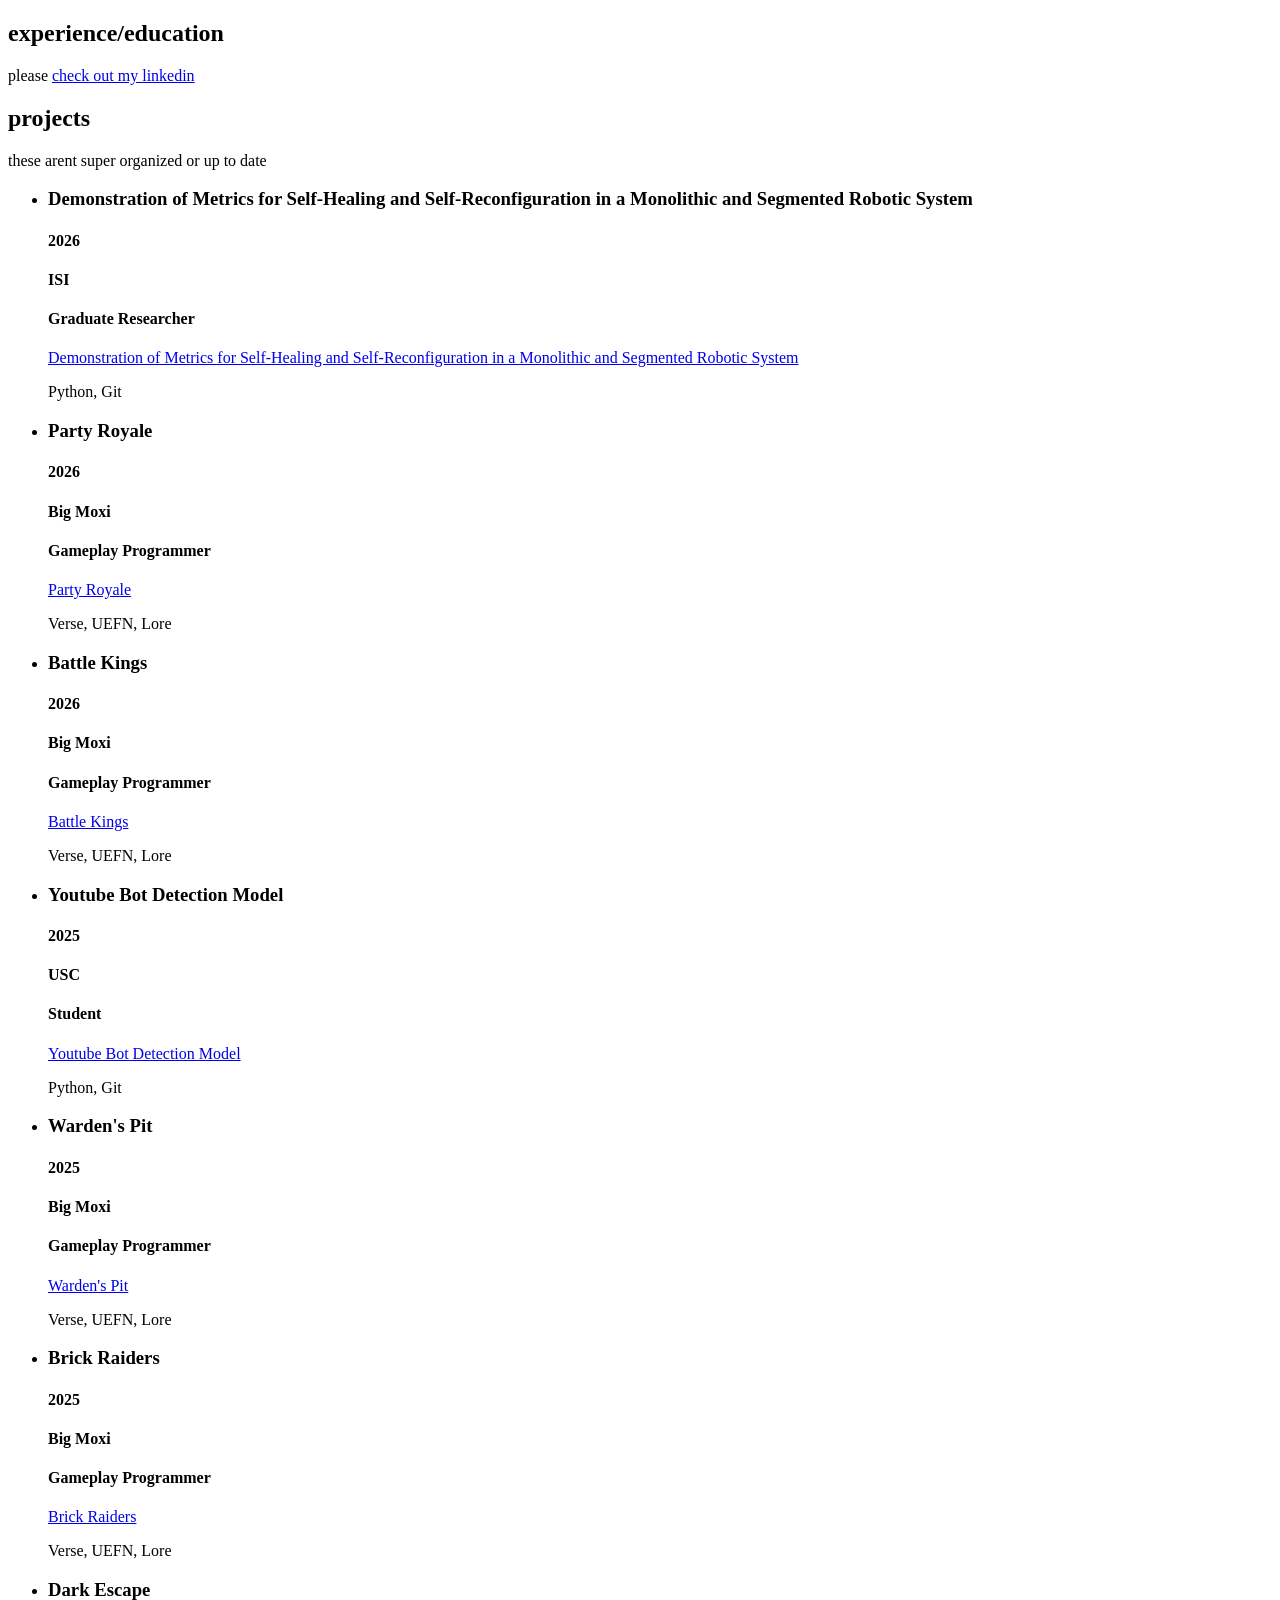
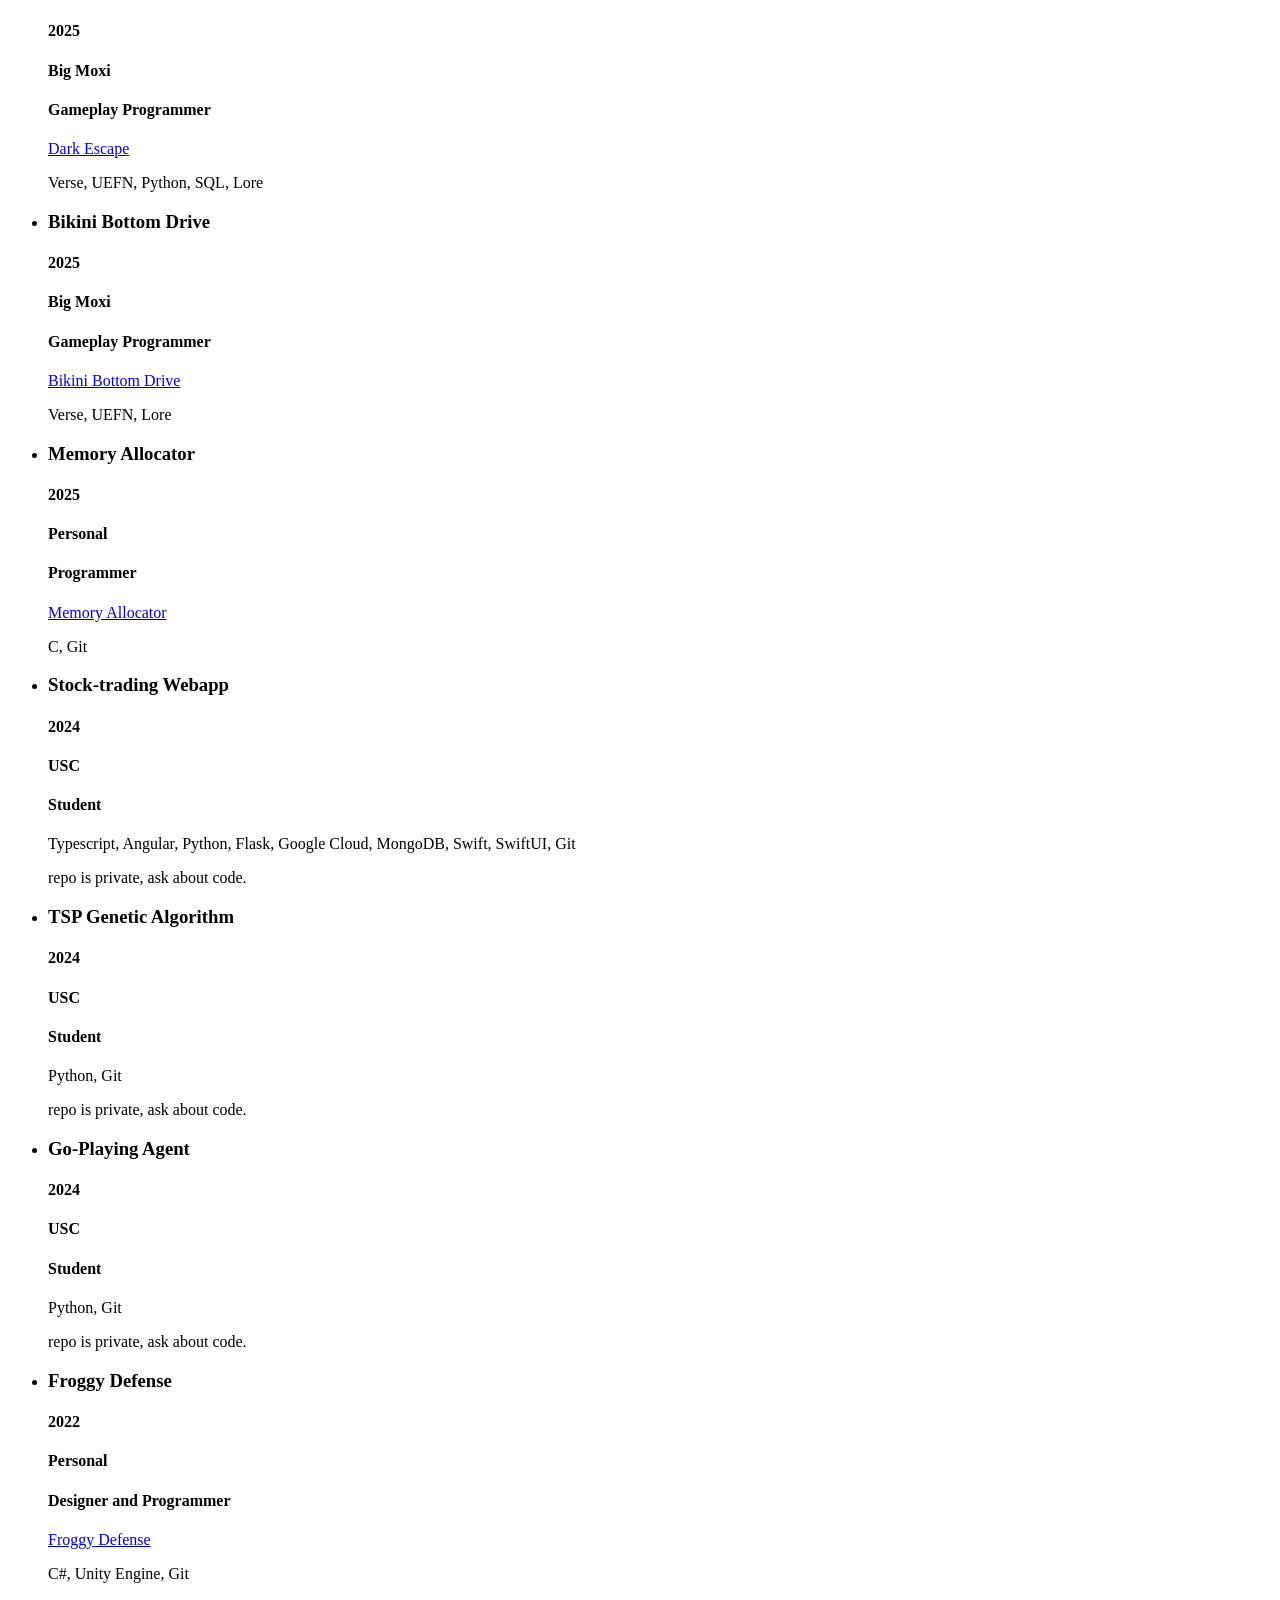
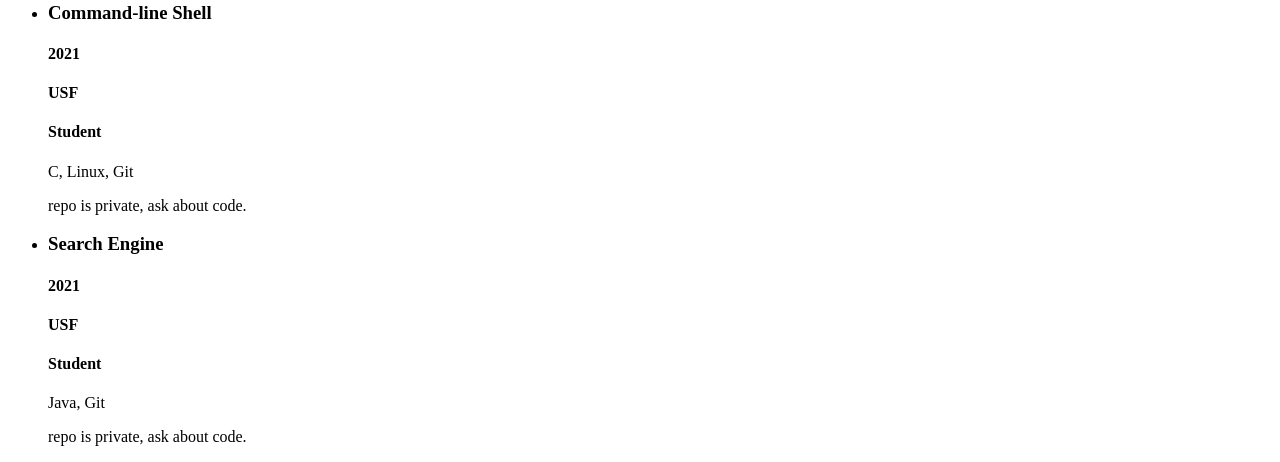
<file: index.html>
<!DOCTYPE html>
<script>
  class Project {
    constructor(name, year, org, role, link, lang, desc) {
      this.name = name; this.year = year; this.org= org; this.role = role; this.link = link; this.lang = lang; this.desc = desc;
    }

    MakeElem() {
      console.log("making project element - " + this.name);
      const item = document.createElement("li")
      item.setAttribute("class", ".proj-list-item");

      const frag = document.createDocumentFragment();
      const art = document.createElement("article");
      art.setAttribute("class", ".proj-art");

      const name = document.createElement("h3");
      name.innerHTML = this.name;
      name.setAttribute("class", ".proj-name");
      frag.appendChild(name);

      const year = document.createElement("h4");
      year.innerHTML = this.year;
      year.setAttribute("class", ".proj-year");
      frag.appendChild(year);

      const org = document.createElement("h4");
      org.innerHTML = this.org.abbr;
      org.setAttribute("class", ".proj-org " + ".org-" + org);
      frag.appendChild(org);

      const role = document.createElement("h4");
      role.innerHTML = this.role;
      org.setAttribute("class", ".proj-role");
      frag.appendChild(role);

      if (this.link != "") {
        const link = document.createElement("a");
        link.innerHTML = this.name;
        link.setAttribute("target", "_blank");
        link.href = this.link;
        link.setAttribute("class", ".proj-link");
        frag.appendChild(link);
      }

      if (this.lang != "") {
        const lang = document.createElement("p");
        lang.innerHTML = this.lang;
        lang.setAttribute("class", ".proj-lang");
        frag.appendChild(lang);
      }

      if (this.desc != "") {
        const desc = document.createElement("p");
        desc.innerHTML = this.desc;
        desc.setAttribute("class", ".proj-desc");
        frag.appendChild(desc);
      }

      // add to list
      const projectsList = document.getElementById("projects-list");
      art.appendChild(frag);
      item.appendChild(art);
      projectsList.appendChild(item);
    }
  }

  class Organization {
    constructor(name, abbr, prio) {
      this.name = name; this.abbr = abbr; this.prio = prio;
    }
  }

  const orgs = {
    usf: new Organization("University of San Francisco", "USF", 5),
    usc: new Organization("University of Southern California", "USC", 2),
    isi: new Organization("Information Sciences Institute", "ISI", 1),
    moxi: new Organization("Big Moxi Games", "Big Moxi", 3),
    personal: new Organization("Personal", "Personal", 4)
  }

  const projects = [
    new Project("Bikini Bottom Drive", 2025, orgs.moxi, "Gameplay Programmer",
      "https://www.fortnite.com/@spongebobplay/5218-8692-0070", 
      "Verse, UEFN, Lore", ""),
    new Project("Battle Kings", 2026, orgs.moxi, "Gameplay Programmer", 
      "https://www.fortnite.com/@puremoxi/1811-2641-4940", 
      "Verse, UEFN, Lore", ""),
    new Project("Party Royale", 2026, orgs.moxi, "Gameplay Programmer", 
      "https://www.fortnite.com/@puremoxi/1646-6782-5665",
      "Verse, UEFN, Lore", ""),
    new Project("Dark Escape", 2025, orgs.moxi, "Gameplay Programmer", 
      "https://www.fortnite.com/@puremoxi/7211-1501-2591",
      "Verse, UEFN, Python, SQL, Lore", ""),
    new Project("Brick Raiders", 2025, orgs.moxi, "Gameplay Programmer", 
      "https://www.fortnite.com/@puremoxi/6064-7188-7355",
      "Verse, UEFN, Lore", ""),
    new Project("Warden's Pit", 2025, orgs.moxi, "Gameplay Programmer", 
      "https://www.fortnite.com/@puremoxi/0361-3596-8415", 
      "Verse, UEFN, Lore", ""),
    new Project("Youtube Bot Detection Model", 2025, orgs.usc, "Student",
      "https://github.com/dsamia25/YoutubeBotDetector2",
      "Python, Git", ""),
    new Project("Froggy Defense", 2022, orgs.personal, "Designer and Programmer",
      "https://github.com/dsamia25/Froggy-Defense",
      "C#, Unity Engine, Git", ""),
    new Project("Demonstration of Metrics for Self-Healing and Self-Reconfiguration in a Monolithic and Segmented Robotic System", 2026, orgs.isi, "Graduate Researcher",
      "https://arc.aiaa.org/doi/10.2514/6.2026-2242",
      "Python, Git", ""),
    new Project("Memory Allocator", 2025, orgs.personal, "Programmer",
      "https://github.com/dsamia25/NewMemoryAllocator",
      "C, Git", ""),
    new Project("Search Engine", 2021, orgs.usf, "Student",
      "",
      "Java, Git", "repo is private, ask about code."),
    new Project("Go-Playing Agent", 2024, orgs.usc, "Student",
      "",
      "Python, Git", "repo is private, ask about code."),
    new Project("TSP Genetic Algorithm", 2024, orgs.usc, "Student",
      "",
      "Python, Git", "repo is private, ask about code."),
    new Project("Stock-trading Webapp", 2024, orgs.usc, "Student",
      "",
      "Typescript, Angular, Python, Flask, Google Cloud, MongoDB, Swift, SwiftUI, Git", "repo is private, ask about code."),
    new Project("Command-line Shell", 2021, orgs.usf, "Student",
      "",
      "C, Linux, Git", "repo is private, ask about code."),
  ]

  function BuildProjects() {
    projects.sort((a, b) => {
      if (a.year > b.year) {
        return -1;
      } else if (a.year < b.year) {
        return 1;
      }

      if (a.org.prio <= b.org.prio) {
        return -1;
      } else {
        return 1;
      }
    });
    projects.forEach((proj) => {
      proj.MakeElem();
    });
  }
</script>

<html>
  <body>
    <div id="experience">
      <h2>experience/education</h2>
      <p>please <a target="_blank" href="https://www.linkedin.com/in/david-samia">check out my linkedin</a></p>
    </div>
    <div id="projects", class=".proj-list">
      <h2>projects</h2>
      <p>these arent super organized or up to date</p>
      <ul id="projects-list">
        
      </ul>
    </div>
  </body>
  <script>
    BuildProjects();
  </script>
</html>
</file>
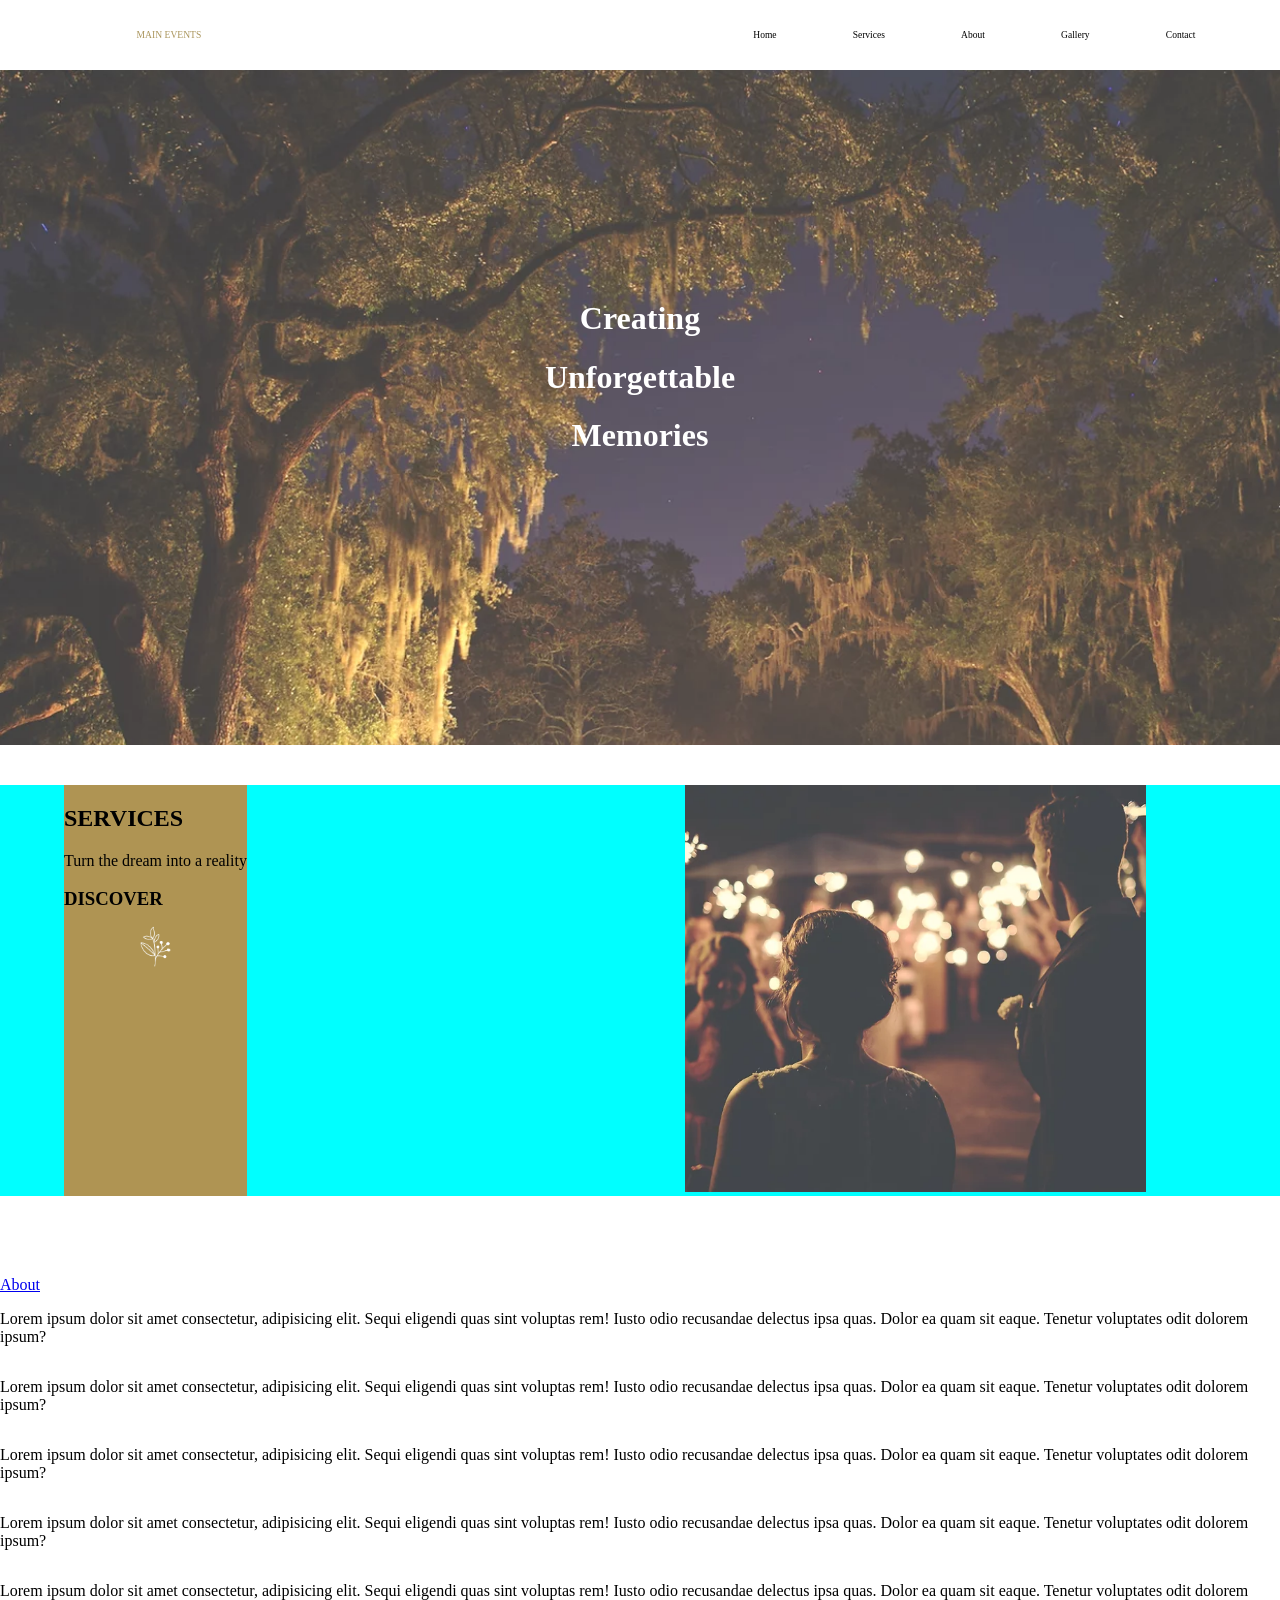
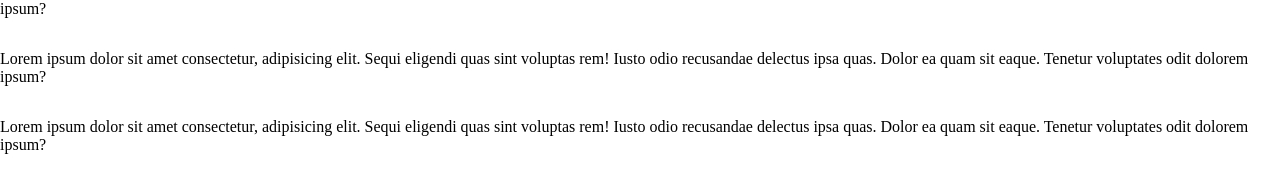
<file: Assignment1/index.html>
<!DOCTYPE html>
<html>
    <!-- Import css -->
    <head>
        <link rel="stylesheet" href="styles.css">
        <link rel="stylesheet" href="navbar-styles.css">
    </head>

    <!-- Main body -->
    <body>
        <div style="display:flex; flex-direction:column;">
            <!-- Head bar -->
            <!-- TODO: Make header stick to the top of the page. Follow while scrolling. -->

            <!-- TODO: Add Main Events title here-->

            <!-- Some sort of spacer -->

            <!-- TODO: Nav bar here. Style. Right align-->
            <div class="navbar-div sticky">
                <!-- Header section -->
                <div class="navbar-title-div">
                    <p class="navbar-title">MAIN EVENTS</p>
                </div>
                <!-- Link section-->
                <div class="navbar-links-div">
                    <!-- TODO: Style current active link to match the mustard color. -->
                    <a href="page2.html" class="navbar-link">Home</a>
                    <a href="page2.html" class="navbar-link">Services</a>
                    <a href="page2.html" class="navbar-link">About</a>
                    <a href="page2.html" class="navbar-link">Gallery</a>
                    <a href="page2.html" class="navbar-link">Contact</a>
                </div>
            </div>

            <!-- Main image/facecard with text in the middle -->
            <!-- TODO: Add the background image to the div -->
            <!-- TODO: Style div-->
            <div class="background-image">
                <!-- TODO: Style. Color, make each word on its own line, top margin smaller than bottom margin. -->
                <h1 class="header-text" style="margin-top: 18%;">Creating</h1>
                <h1 class="header-text">Unforgettable</h1>
                <h1 class="header-text">Memories</h1>

            </div>

            <!-- Row with 'Services' box and image -->
            <div class="services-row">
                <!-- 'Services' box section -->
                <div class="services-background-div">
                    <h2>SERVICES</h2>
                    <p>Turn the dream into a reality</p>
                    <h3 style="border: 1;">DISCOVER</h3>
                </div>
                <!-- Image section -->
                <div>
                    <img src="image1.png" alt="People looking at lights or something." width="70%">
                </div>
            </div>

            <!-- Testimonial section -->
            <div>
                
            </div>

            <!-- Background image with 'Gallery' box overlayed on the right side. -->
            <div>

            </div>

            <!-- Footer -->
            <div>
                
            </div>



            <h1>Immgjhgage Here</h1>
            <a href="page2.html" class="">About</a>
            <p>Lorem ipsum dolor sit amet consectetur, adipisicing elit. Sequi eligendi quas sint voluptas rem! Iusto odio recusandae delectus ipsa quas. Dolor ea quam sit eaque. Tenetur voluptates odit dolorem ipsum?</p>
            <p>Lorem ipsum dolor sit amet consectetur, adipisicing elit. Sequi eligendi quas sint voluptas rem! Iusto odio recusandae delectus ipsa quas. Dolor ea quam sit eaque. Tenetur voluptates odit dolorem ipsum?</p>
            <p>Lorem ipsum dolor sit amet consectetur, adipisicing elit. Sequi eligendi quas sint voluptas rem! Iusto odio recusandae delectus ipsa quas. Dolor ea quam sit eaque. Tenetur voluptates odit dolorem ipsum?</p>
            <p>Lorem ipsum dolor sit amet consectetur, adipisicing elit. Sequi eligendi quas sint voluptas rem! Iusto odio recusandae delectus ipsa quas. Dolor ea quam sit eaque. Tenetur voluptates odit dolorem ipsum?</p>
            <p>Lorem ipsum dolor sit amet consectetur, adipisicing elit. Sequi eligendi quas sint voluptas rem! Iusto odio recusandae delectus ipsa quas. Dolor ea quam sit eaque. Tenetur voluptates odit dolorem ipsum?</p>
            <p>Lorem ipsum dolor sit amet consectetur, adipisicing elit. Sequi eligendi quas sint voluptas rem! Iusto odio recusandae delectus ipsa quas. Dolor ea quam sit eaque. Tenetur voluptates odit dolorem ipsum?</p>
            <p>Lorem ipsum dolor sit amet consectetur, adipisicing elit. Sequi eligendi quas sint voluptas rem! Iusto odio recusandae delectus ipsa quas. Dolor ea quam sit eaque. Tenetur voluptates odit dolorem ipsum?</p>
        </div>
    </body>
</html>
</file>
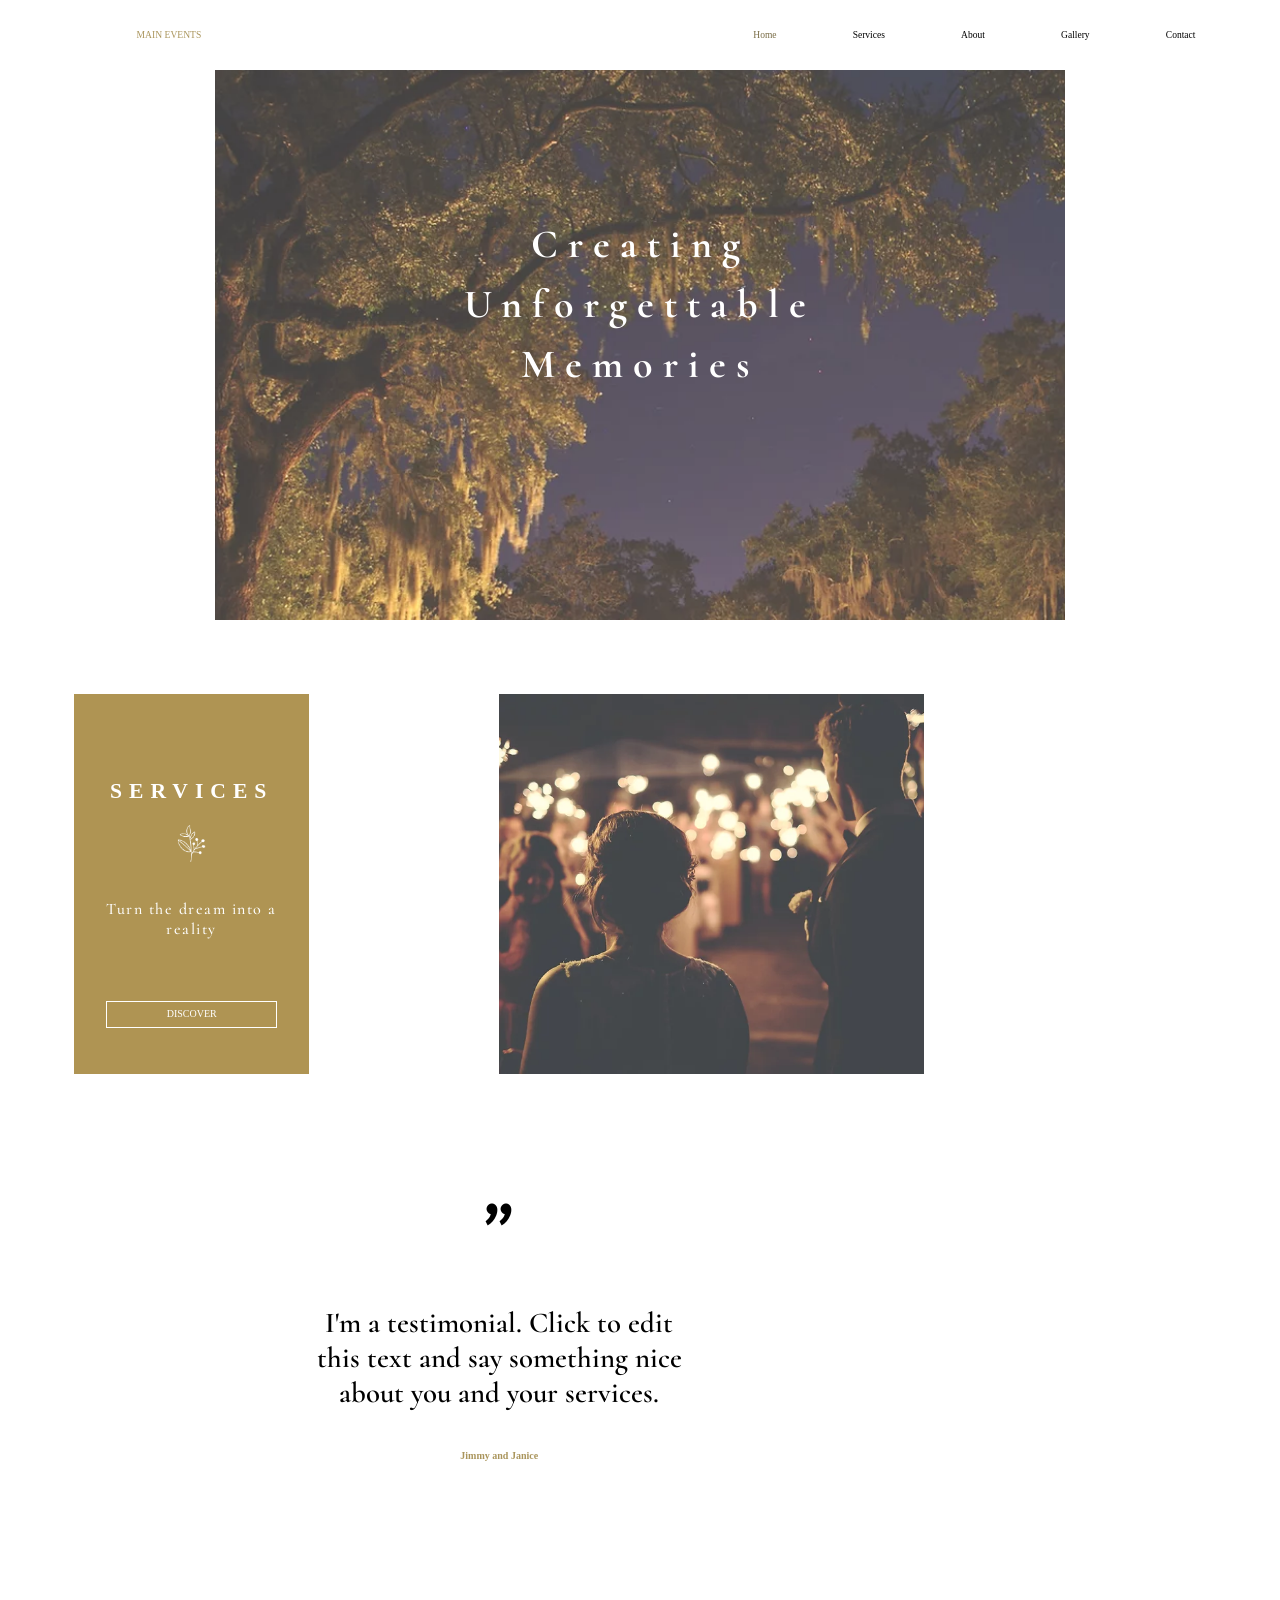
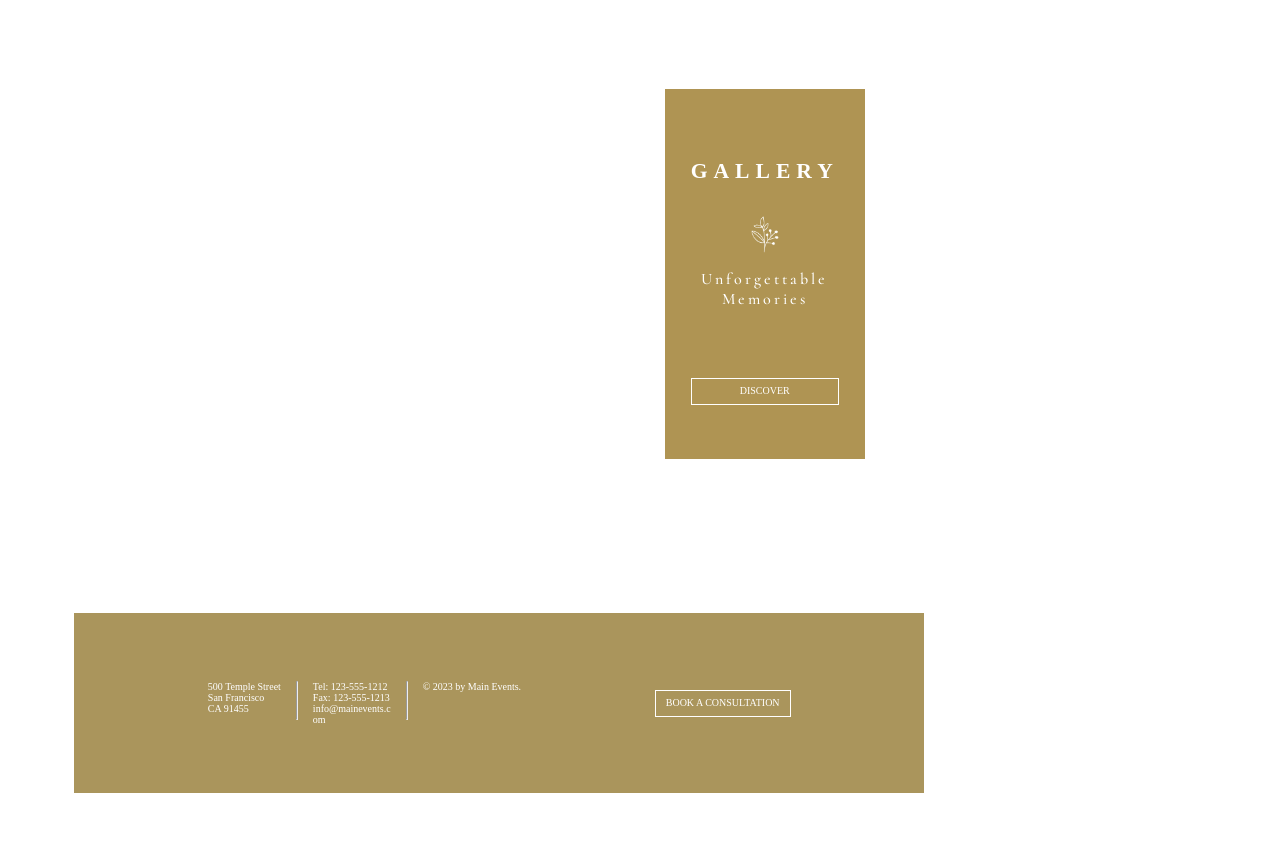
<file: Assignment1butwithasupersecretnameafteritsonoonecanguessthegithubpagesname/index.html>
<!DOCTYPE html>
<html>
    <!-- Import css -->
    <head>
        <link rel="stylesheet" href="styles.css">
        <link rel="stylesheet" href="https://fonts.googleapis.com/css?family=Cormorant|Catamaran">
    </head>

    <!-- Main body -->
    <body>
        <div style="display:flex; flex-direction:column;">
            <!-- Head bar -->
            <div class="navbar-div sticky">
                <!-- Header section -->
                <div class="navbar-title-div">
                    <p class="navbar-title">MAIN EVENTS</p>
                </div>
                <!-- Link section-->
                <div class="navbar-links-div">
                    <!-- TODO: Style current active link to match the mustard color. -->
                    <a target="_blank" href="page2.html#home" class="navbar-link" style="color:#786b44">Home</a>
                    <a target="_blank" href="page2.html#services" class="navbar-link">Services</a>
                    <a target="_blank" href="page2.html#about" class="navbar-link">About</a>
                    <a target="_blank" href="page2.html#gallery" class="navbar-link">Gallery</a>
                    <a target="_blank" href="page2.html#contact" class="navbar-link">Contact</a>
                </div>
            </div>

            <!-- Main image/facecard with text in the middle -->
            <div class="header-background-image">
                <h1 class="header-text">Creating<br>Unforgettable<br>Memories</h1>
            </div>

            <div class="body-div">
                <!-- Row with 'Services' box and image -->
                <div class="services-row">
                    <!-- 'Services' box section -->
                    <div class="services-card">
                        <div class="services-card-text-container">
                            <h1 class="services-card-text" style="margin-top: 85px;">SERVICES</h1>
                            <p class="services-card-text" style="margin-top: 80px;">Turn the dream into a<br>reality</p>
                            <a target="_blank" href="page2.html#services" class="card-button">DISCOVER</a>
                        </div>
                    </div>
                    <!-- Image section -->
                    <img class="services" src="/Assignment1butwithasupersecretnameafteritsonoonecanguessthegithubpagesname/img/image1.png" alt="People looking at lights or something.">
                </div>

                <!-- Testimonial section -->
                <div class="testimonial-section">
                    <!-- TODO: Fix the vertical height between the " and the rest of the things. -->
                    <p class="testimonial-text" style="font-family: Catamaran; font-size: 5em;">"</p>
                    <p class="testimonial-text">I'm a testimonial. Click to edit<br>this text and say something nice<br>about you and your services.</p>
                    <h3 class="testimonial-names">Jimmy and Janice</h3>
                </div>

                <!-- Background image with 'Gallery' box overlayed on the right side. -->
                <div class="gallery-div">
                    <div class="gallery-card">
                        <div class="services-card-text-container">
                            <h1 class="gallery-card-text" style="margin-top: 70px">GALLERY</h1>
                            <p class="gallery-card-text" style="margin-top: 70px">Unforgettable<br>Memories</p>
                            <a target="_blank" href="page2.html#gallery" class="card-button">DISCOVER</a>
                        </div>
                    </div>
                </div>

                <!-- Footer -->
                <div class="footer-div">
                    <!-- Contact columns. Hard coded the break in the .com part. -->
                    <div class="footer-contact-info-columns-div">
                        <p class="footer-text">500 Temple Street<br>San Francisco<br>CA 91455</p>
                        <hr class="vertical-divider">
                        <p class="footer-text">Tel: 123-555-1212<br>Fax: 123-555-1213<br>info@mainevents.c<br>om</p>
                        <hr class="vertical-divider">
                        <p class="footer-text">© 2023 by Main Events.</p>
                    </div>

                    <!-- Book consultation button. -->
                    <a target="_blank" href="page2.html#contact" class="card-button">BOOK A CONSULTATION</a>
                </div>
            </div>  
        </div>
    </body>
</html>
</file>
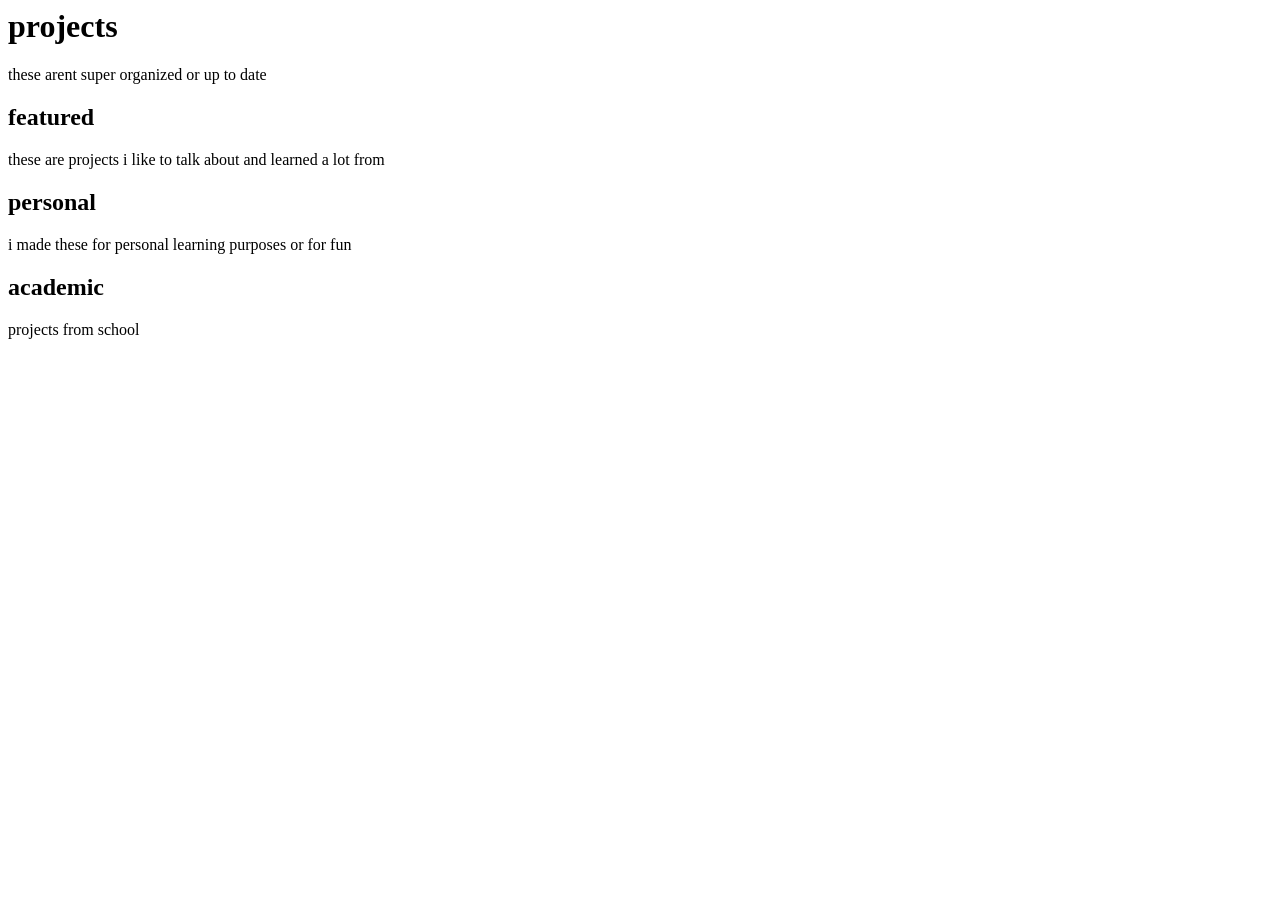
<file: projects/index.html>
<!DOCTYPE>
<html>
  <header>
    <h1>projects</h1>
    <p>these arent super organized or up to date</p>
  </header>
  <body>
    <div id="featured">
      <h2>featured</h2>
      <p>these are projects i like to talk about and learned a lot from</p>
      <ul>
        
      </ul>
    </div>
    <div id="personal">
      <h2>personal</h2>
      <p>i made these for personal learning purposes or for fun</p>
      <ul>
        
      </ul>
    </div>
    <div id="academic">
      <h2>academic</h2>
      <p>projects from school</p>
      <ul>
        
      </ul>
    </div>
  </body>
</html>
</file>
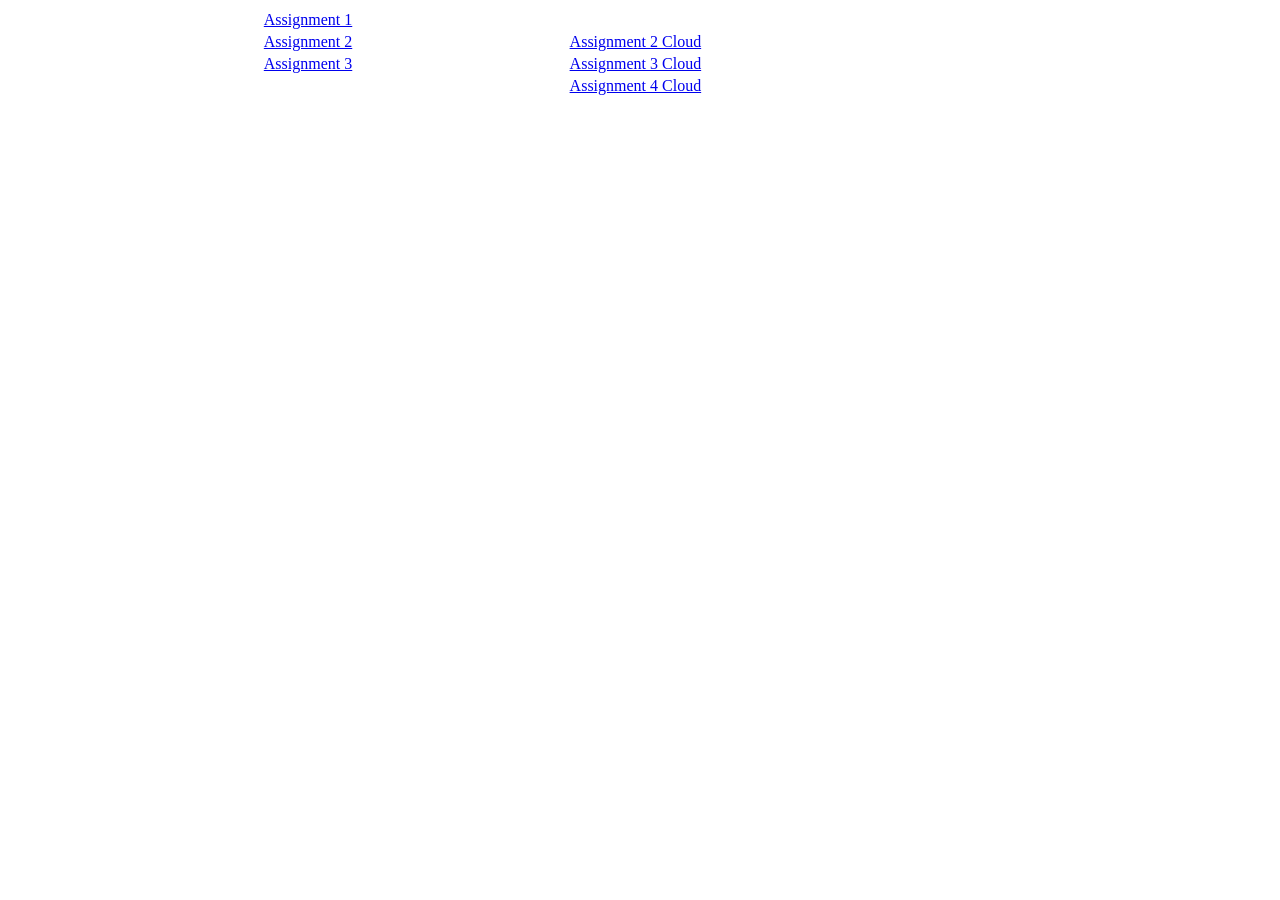
<file: dyehttodptwnitninastjwtyiasl.html>
<!DOCTYPE html>
<html>
    <body>
        <table style="width:60%;" align="center">
            <tbody>
                <!--Row 1 -->
                <tr>
                    <td>
                        <a id="assignment-1-link" rel="noopener" href="Assignment1butwithasupersecretnameafteritsonoonecanguessthegithubpagesname/index.html">Assignment 1</a>
                    </td>
                    <td>
                        
                    </td>
                </tr>
                <!-- Row 2 -->
                <tr>
                    <!-- Left column -->
                    <td>
                        <a id="assignment-2-link" rel="noopener" href="https://csci571project2.wl.r.appspot.com">Assignment 2</a>
                    </td>
                    <!-- Right column -->
                    <td>
                        <a id="assignment-2-cloud-link" rel="noopener" href="https://csci571project2.wl.r.appspot.com/stonk-search/aapl">Assignment 2 Cloud</a>
                    </td>
                </tr>
                <!-- Row 3 -->
                <tr>
                    <!-- Left column -->
                    <td>
                        <a id="assignment-3-link" rel="noopener" href="https://csci571-project-3-frontend-mirnk67emq-wl.a.run.app/">Assignment 3</a>
                    </td>
                    <!-- Right column -->
                    <td>
                        <a id=assignment-3-cloud-link rel="noopener" href="https://project3backend-418901.wl.r.appspot.com/company/aapl">Assignment 3 Cloud</a>
                    </td>
                </tr>
                <!-- Row 4 -->
                <tr>
                    <!-- Left column -->
                    <td>
                        
                    </td>
                    <!-- Right column -->
                    <td>
                        <a id="assignment-4-cloud-link" rel="noopener" href="https://project3backend-418901.wl.r.appspot.com/company/aapl">Assignment 4 Cloud</a>
                    </td>
                </tr>
            </tbody>
        </table>
    </body>
</html>
</file>
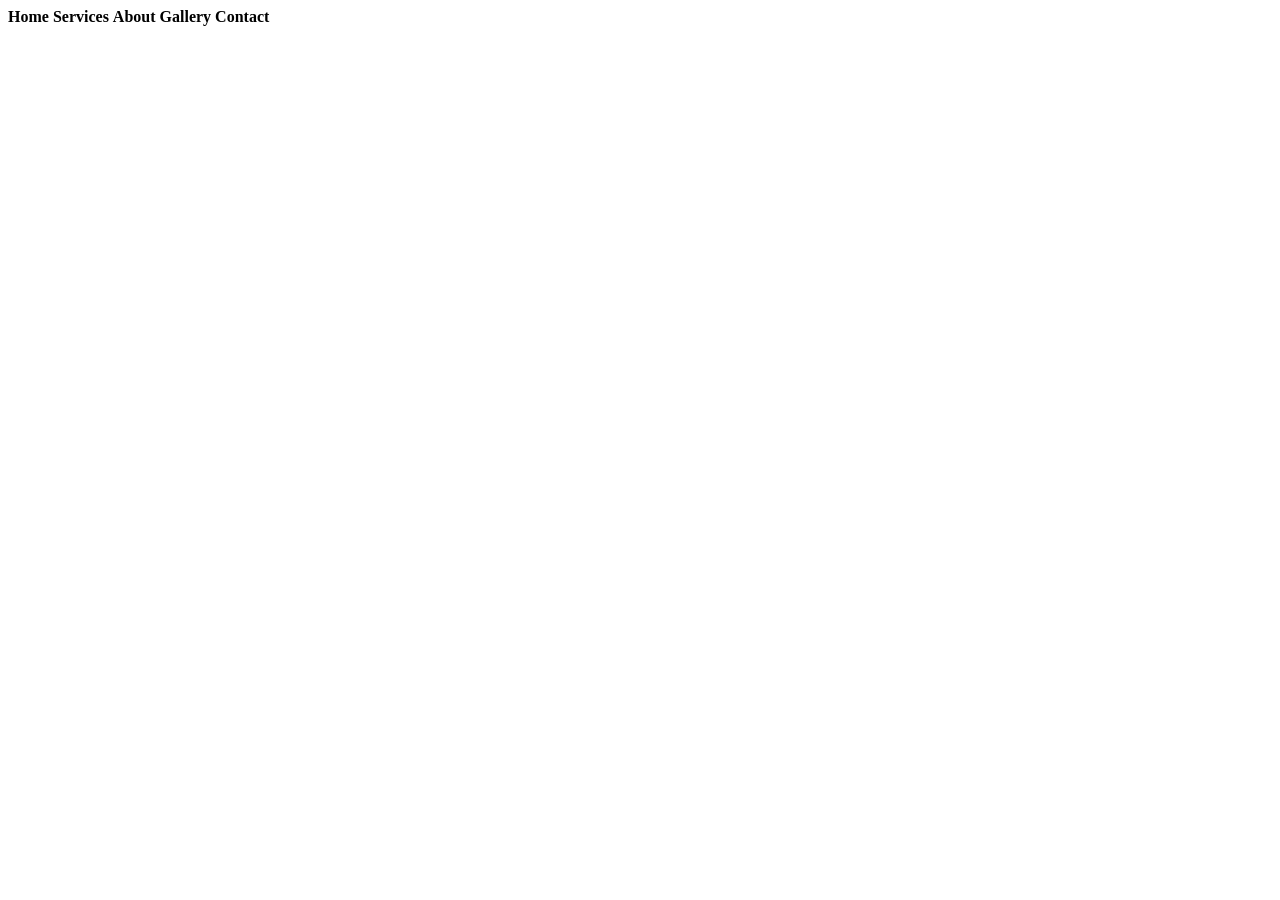
<file: Assignment1/page2.html>
<!DOCTYPE html>
<html>
    <head>
        <style>
            a {
                color: black;
                font-weight: bold;
                text-decoration: none;
            }
        </style>
    </head>
    <body>
        <!-- TODO: style to make bold, no underline -->
        <!-- TODO: make a single column hugging the left side of the screen. -->
        <div class="column">
            <a href="index.html">Home</a>
            <a href="index.html">Services</a>
            <a href="index.html">About</a>
            <a href="index.html">Gallery</a>
            <a href="index.html">Contact</a>
        </div>
    </body>
</html>
</file>
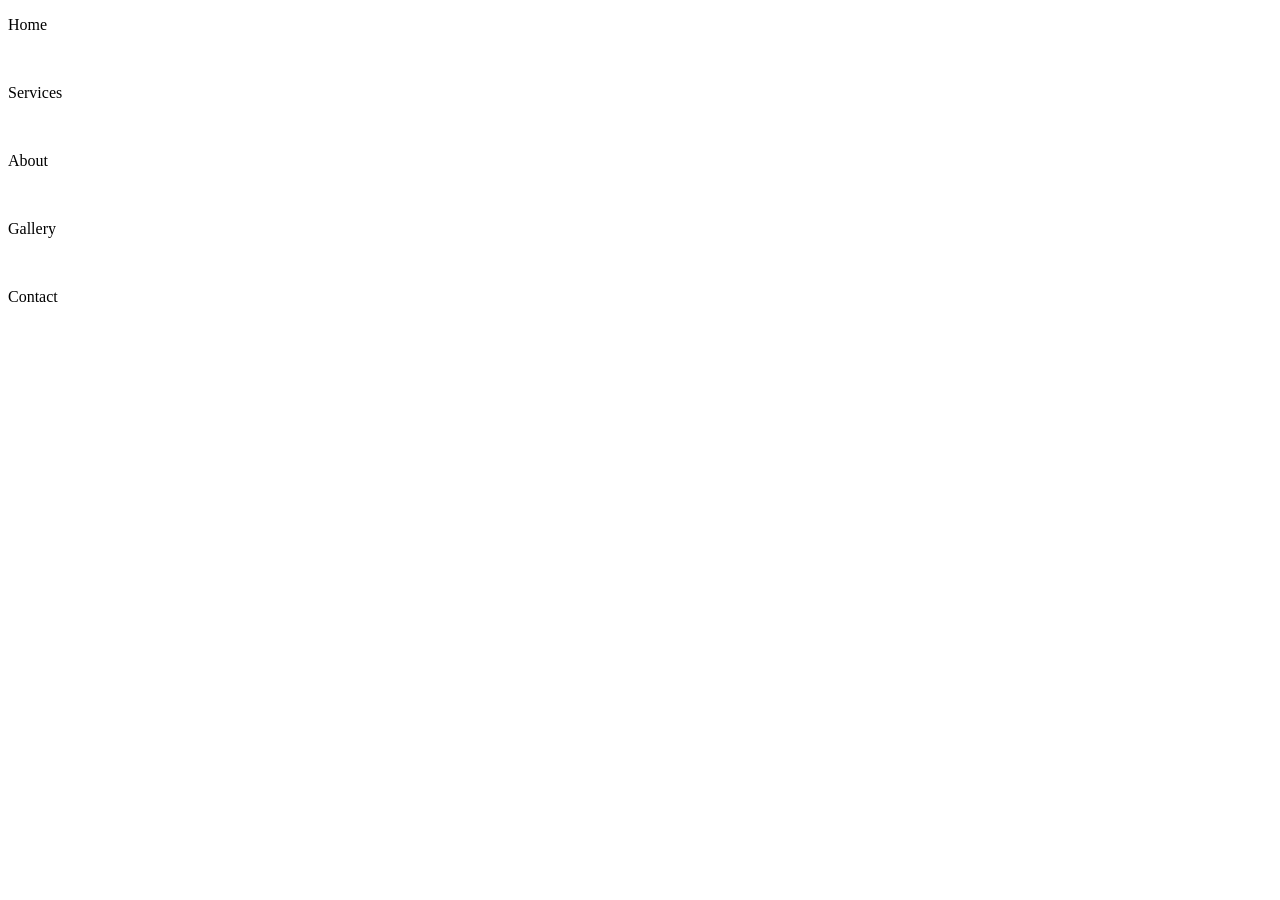
<file: Assignment1butwithasupersecretnameafteritsonoonecanguessthegithubpagesname/page2.html>
<!DOCTYPE html>
<html>
    <head>
        <style>
            a {
                color: black;
                font-weight: bold;
                text-decoration: none;
            }
        </style>
    </head>
    <body>
        <div>
            <p id="home">Home</p>
            <br>
            <p id="services">Services</p>
            <br>
            <p id="about">About</p>
            <br>
            <p id="gallery">Gallery</p>
            <br>
            <p id="contact">Contact</p>
         </div>
    </body>
</html>
</file>
<file: Assignment1/styles.css>
.background-image {
    background-image: url("image3.png");
    background-attachment: fixed;
    background-size: cover;
    background-repeat: no-repeat;
    background-position: center;
    height: 75vh;
    margin: 0;
    padding: 0;
}

/* TODO: text size, font, top margin? */
.header-text {
    text-align: center;
}

.services-row {
    width: 100%;
    display: flex;
    padding-left: 5%;
    padding-right: 5%;
    margin-top: 40px;
    justify-content: space-between;
    background-color: aqua;
}

.services-background-div {
    background-image: url("flower.png");
    background-repeat: no-repeat;
    background-position: center;
    background-size: cover;
}

body {
    padding: 0;
    margin: 0;
    background-color: white;
}

h1 {
    color: white;
}
</file>
<file: Assignment1/navbar-styles.css>
.navbar-div {
    display: flex;
    justify-content: space-between;
    column-count: 2;
    background-color: white;
    height: 7.76vh;
    margin: 0;
    padding: 0;
}

.navbar-title-div {
    display: flex;
    align-items: center;
    margin-left: 10.67%;
    min-width: 15%;
}

.navbar-title {
    color:#aa955c;
    font-weight: normal;
    font-size:9.6px;
    text-align: center;
    vertical-align: middle;
}

.navbar-links-div {
    display: flex;
    align-items: center;
    margin-right: 3.63%;
    width: 40.5%;
}

.navbar-link {
    color: black;
    font-size:9.5px;
    text-decoration: none;
    text-align: center;
    margin: auto;
}

.navbar-link:hover {
    color: #aa955c;
}

.sticky {
    position: sticky;
}
</file>
<file: Assignment1butwithasupersecretnameafteritsonoonecanguessthegithubpagesname/styles.css>
:root {
    --dijon-mustard: #aa955c;
}

.navbar-div {
    display: flex;
    justify-content: space-between;
    column-count: 2;
    background-color: white;
    height: 7.76vh;
    margin: 0;
    padding: 0;
    position: fixed;
    top:0;
}

.navbar-title-div {
    display: flex;
    align-items: center;
    margin-left: 10.67%;
    min-width: 15%;
}

.navbar-title {
    color: var(--dijon-mustard);
    font-weight: normal;
    font-size:9.6px;
    text-align: center;
    vertical-align: middle;
}

.navbar-links-div {
    display: flex;
    align-items: center;
    margin-right: 3.63%;
    width: 40.5%;
}

a.navbar-link {
    color: black;
    font-size:9.5px;
    text-decoration: none;
    text-align: center;
    margin: auto;
}

.navbar-link:hover {
    color: var(--dijon-mustard);
}

.sticky {
    position: sticky;
}

.header-background-image {
    background-image: url("/Assignment1butwithasupersecretnameafteritsonoonecanguessthegithubpagesname/img/image3.png");
    background-attachment: fixed;
    background-size: cover;
    background-repeat: no-repeat;
    background-position: center;
    height: 550px;
    width:100%;
    max-width: 850px;
    margin-top: 0;
    margin-bottom: 0;
    margin-left: auto;
    margin-right: auto;
    padding: 0;
}

.header-text {
    text-align: center;
    font-family: "Cormorant", serif;
    letter-spacing: 10px;
    font-weight: bold;
    font-size: 2.5em;
    line-height: 150%;
    margin-top: 17%;
}

.body-div {
    margin: 5.8%;
    max-width: 850px;
}

.services-row {
    height: 380px;
    display: flex;
    justify-content: space-between;
}

.services-card {
    background-image: url("/Assignment1butwithasupersecretnameafteritsonoonecanguessthegithubpagesname/img/flower.png");
    background-repeat: no-repeat;
    background-position: center;
    background-size: cover;
    text-align: center;
    width: 235px;
    height: 100%;
}

.services-card-text-container {
    display: flex;
    flex-direction: column;
    text-align: center;
    justify-content: space-evenly;
    height:100%;
    margin-left: auto;
    margin-right: auto;
    width:fit-content
}

h1.services-card-text {
    font-weight: 550;
    font-size: 1.35em;
    letter-spacing: 7px;
    width:100%;
}

p.services-card-text {
    font-family: "Cormorant", serif;
    font-weight: 500;
    letter-spacing: 1.5px;
}

a.card-button {
    font-size: x-small;
    border-width: 0.8px;
    border-color: white;
    border-style: solid;
    margin-top: auto;
    margin-bottom: auto;
    padding-top: 6px;
    padding-bottom: 8px;
    padding-left: 10px;
    padding-right: 10px;
    color:white;
    text-decoration: none;
    width: auto;
}

.card-button:hover {
    border-color: var(--dijon-mustard);
    color: var(--dijon-mustard);
    background-color: white;
}

img.services {
    width:425px;
    height:100%;
    object-fit: cover;
}

.testimonial-section {
    height: 40vh;
    margin-top: 100px;
    margin-bottom: 100px;
    display: flex;
    align-items: center;
    flex-direction: column;
}

p.testimonial-text {
    color:black;
    font-size: 1.8em;
    font-family: "Cormorant", serif;
    text-align: center;
    font-weight: 600;
    margin: 0;
}

h3.testimonial-names {
    color: var(--dijon-mustard);
    font-size: x-small;
    text-align: center;
    margin-top: 40px;
}

.gallery-div {
    background-image: url("/Assignment1butwithasupersecretnameafteritsonoonecanguessthegithubpagesname/img/image2.png");
    background-attachment: fixed;
    background-repeat: no-repeat;
    background-position: center;
    background-size: cover;
    height: 480px;
    display: flex;
    flex-direction: row;
    align-content: flex-end;
}

.gallery-card {
    background-image: url("/Assignment1butwithasupersecretnameafteritsonoonecanguessthegithubpagesname/img/flower.png");
    background-repeat: no-repeat;
    background-position: center;
    background-size: cover;
    margin-right: 7%;
    margin-left: auto; 
    margin-top: auto; 
    margin-bottom: auto; 
    display: flex;
    flex-direction: column;
    justify-items: space-between;
    text-align: center;
    height: 370px;
    width: 200px;
}

h1.gallery-card-text {
    font-weight: 550;
    font-size: 1.35em;
    letter-spacing: 6px;
}

p.gallery-card-text {
    font-family: "Cormorant", serif;
    font-weight: 500;
    letter-spacing: 3px;
}

.gallery-card-button {
    font-size: x-small;
    border-width: 0.8px;
    border-color: white;
    border-style: solid;
    margin-top: auto;
    margin-bottom: auto;
}

.footer-div {
    background-color: var(--dijon-mustard);
    margin-top: 11vh;
    height: 20vh;
    width:auto;
    display: flex;
    flex-direction: row;
    justify-content: space-evenly;
}

.footer-contact-info-columns-div {
    display: flex;
    flex-direction: row;
    justify-content: space-evenly;
    font-size: x-small;
    margin-top: auto;
    margin-bottom: auto;
    column-gap: 15px;
}

.vertical-divider {
    min-height: 100%;
    max-height: 100vh;
    margin-top: 0;
    color: white;
}

p.footer-text {
    margin-top:0;
    margin-bottom: auto;
}

body {
    padding: 0;
    margin: 0;
    background-color: white;
    color:white
}
</file>
